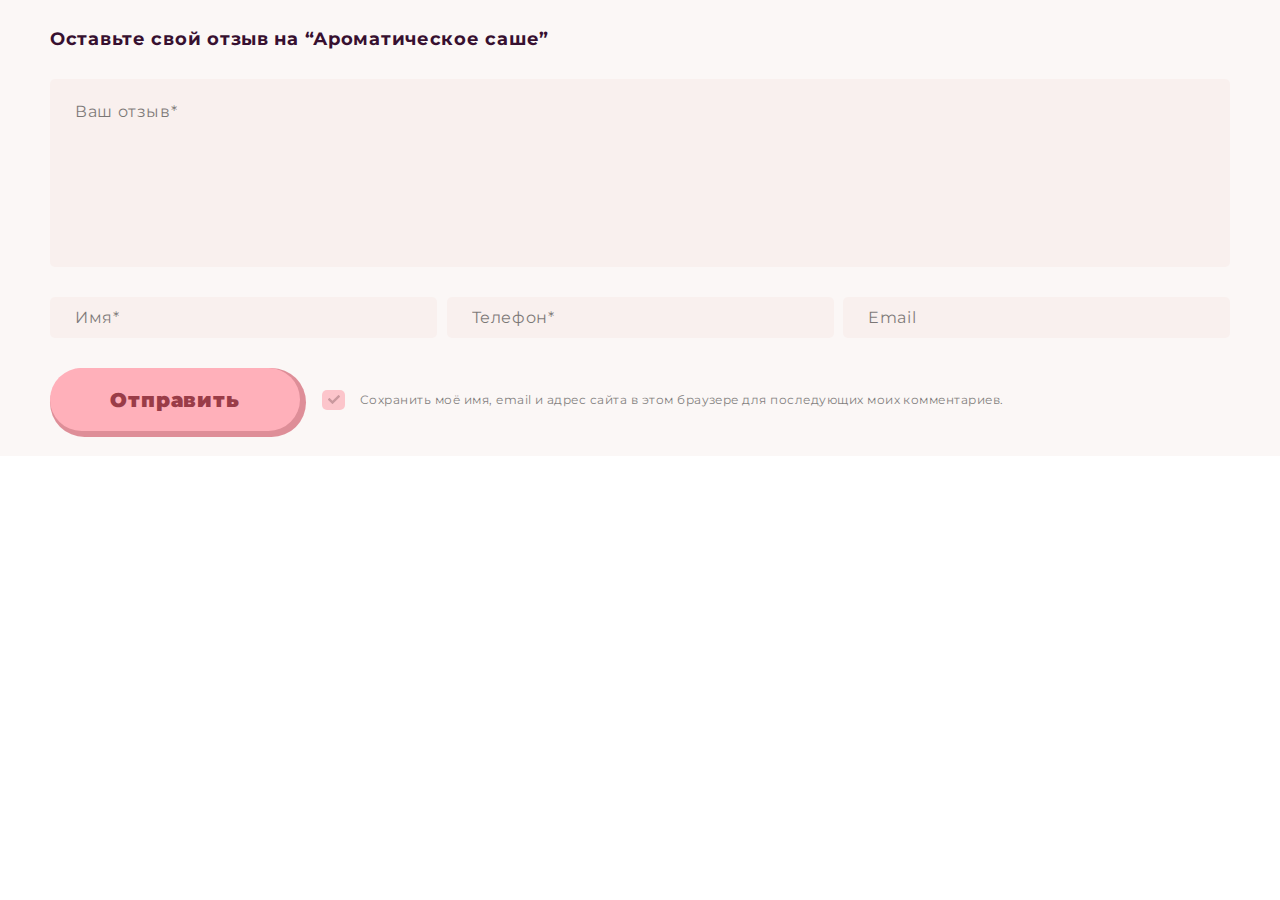
<file: homework/aroma/main.html>
<!DOCTYPE html>
<html lang="en">
  <head>
    <meta charset="UTF-8" />
    <meta http-equiv="X-UA-Compatible" content="IE=edge" />
    <meta name="viewport" content="width=device-width, initial-scale=1.0" />
    <link href="./styles/reset.css" rel="stylesheet" />
    <link href="./styles/index.css" rel="stylesheet" />
    <title>Aroma</title>
  </head>
  <body>
    <div class="container__review">
      <form>
          <div class="review__fields">
            <div class="review__big-field">
              <legend>
                <p>Оставьте свой отзыв на “Ароматическое саше”</p>
              </legend>
              <textarea
                required
                name="review"
                placeholder="Ваш отзыв*"
              ></textarea>
            </div>
            <div class="review__small-fields">
              <input required name="name" type="text" placeholder="Имя*" />
              <input required name="phone" type="text" placeholder="Телефон*" />
              <input name="email" type="text" placeholder="Email" />
            </div>
          </div>
          <div class="review__submit-area">
            <button class="contact__download-button" type="submit">
              Отправить
            </button>
            <div class="checkbox__data_storage">
              <input
                checked
                name="data_storage_agreement"
                type="checkbox"
                id="checkbox__data-storage"
              />
              <label for="checkbox__data-storage"
                >Сохранить моё имя, email и адрес сайта в этом браузере для
                последующих моих комментариев.</label
              >
            </div>
          </div>
      </form>
    </div>
  </body>
</html>
</file>
<file: homework/aroma/styles/index.css>
@import url("https://fonts.googleapis.com/css2?family=Hind+Siliguri:wght@500;600&family=Montserrat:wght@400;700&display=swap");

.container__review {
  max-width: 1334px;
  background: #fbf7f6;
}
legend {
  padding: 24px 0px 12px 50px;
}
legend p {
  font-family: "Montserrat";
  font-style: normal;
  font-weight: 700;
  font-size: 18px;
  line-height: 30px;
  letter-spacing: 0.04em;
  color: #371030;
}
.review__fields textarea {
  min-height: 188px;
  outline: none;
  resize: none;
  background: #f9f0ee;
  border-radius: 5px;
  border: none;
  margin: 13px 50px 15px 50px;
}
.review__fields {
  display: flex;
  flex-direction: column;
  align-items: flex-start;
  justify-content: center;
  width: 100%;
}
.review__small-fields {
  display: flex;
  flex-direction: row;
  justify-content: space-between;
  padding: 15px 50px 15px 50px;
  width: 100%;
}
.review__big-field {
  display: flex;
  flex-direction: column;
  width: 100%;
}

input[type="text"] {
  background: #f9f0ee;
  border-radius: 5px;
  border: none;
  outline: none;
  min-width: 387px;
  min-height: 41px;
  font-family: "Montserrat";
  font-style: normal;
  font-weight: 400;
  font-size: 16px;
  line-height: 20px;
  letter-spacing: 0.04em;
  color: #371030;
  padding: 6px 0 6px 25px;
}
.review__submit-area {
  padding: 15px 50px 25px 50px;
}
.review__submit-area button {
  background: #ffb0ba;
  box-shadow: 3px 3px 0px 3px #de8e98;
  border-radius: 100px;
  font-family: "Montserrat";
  font-style: normal;
  font-weight: 900;
  font-size: 20px;
  line-height: 24px;
  text-align: center;
  letter-spacing: 0.04em;
  color: #9a3c48;
  border: none;
  min-height: 63px;
  min-width: 250px;
  margin-right: 15px;
  padding: 0;
}
.review__submit-area button:hover {
  background: #fc9fab;
  box-shadow: 3px 3px 0px 3px #de8e98;
  border-radius: 100px;
}
::placeholder {
  line-height: 30px;
  letter-spacing: 0.04em;
  color: #000000;
  opacity: 0.5;
}
textarea {
  font-family: "Montserrat";
  font-style: normal;
  font-weight: 400;
  font-size: 16px;
  line-height: 20px;
  letter-spacing: 0.04em;
  color: #371030;
  padding: 18px 0 18px 25px;
}
label {
  font-family: "Montserrat";
  font-style: normal;
  font-weight: 400;
  font-size: 12px;
  line-height: 30px;
  letter-spacing: 0.04em;
  color: #000000;
  opacity: 0.5;
  margin-left: 7px;
  padding: 0;
}
.review__submit-area {
  display: flex;
  align-items: center;
}

.checkbox__data_storage input[type="checkbox"] {
  display: none;
}
.checkbox__data_storage input[type="checkbox"] + label {
  display: flex;
  flex-direction: row;
  align-items: center;
  cursor: pointer;
}
.checkbox__data_storage input[type="checkbox"]:hover + label:before {
  background: #ffb0ba;
  border-radius: 5px;
}
.checkbox__data_storage input[type="checkbox"] + label:before {
  content: "";
  width: 23px;
  height: 20px;
  background-color: #f9f0ee;
  border-radius: 5px;
  border: none;
  margin-right: 15px;
}
.checkbox__data_storage input[type="checkbox"]:checked + label:before {
  content: "";
  width: 23px;
  height: 20px;
  border-radius: 5px;
  border: none;
  background: url(../check.svg) center no-repeat
    #fe95a2;
}
</file>
